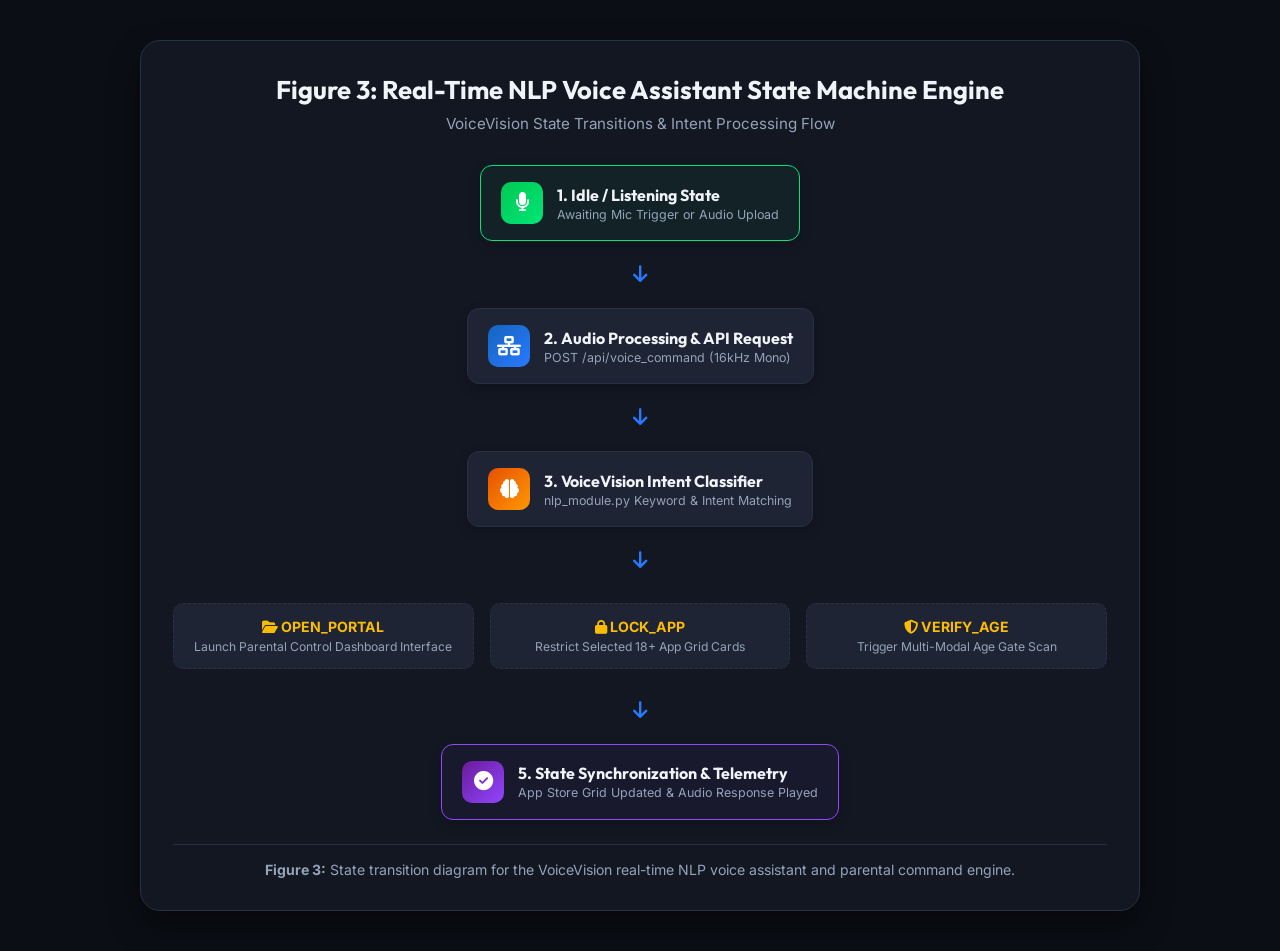
<file: new.html>
<!DOCTYPE html>
<html lang="en">

<head>
    <meta charset="UTF-8">
    <meta name="viewport" content="width=device-width, initial-scale=1.0">
    <title>Figure 3: VoiceVision Real-Time NLP Voice Assistant State Machine Engine</title>
    <link rel="preconnect" href="https://fonts.googleapis.com">
    <link rel="preconnect" href="https://fonts.gstatic.com" crossorigin>
    <link
        href="https://fonts.googleapis.com/css2?family=Inter:wght@400;500;600;700&family=Outfit:wght@600;700&display=swap"
        rel="stylesheet">
    <link rel="stylesheet" href="https://cdnjs.cloudflare.com/ajax/libs/font-awesome/6.4.0/css/all.min.css">
    <style>
        :root {
            --bg-color: #0b0e14;
            --surface-color: #131722;
            --surface-elevated: #1e2433;
            --border-color: #273045;
            --text-primary: #f0f4f9;
            --text-secondary: #94a3b8;
            --primary: #00e676;
            --secondary: #2979ff;
            --accent: #fbbc05;
            --purple: #9146ff;
        }

        * {
            margin: 0;
            padding: 0;
            box-sizing: border-box;
        }

        body {
            background-color: var(--bg-color);
            color: var(--text-primary);
            font-family: 'Inter', sans-serif;
            padding: 40px 20px;
            display: flex;
            justify-content: center;
            align-items: center;
            min-height: 100vh;
        }

        .diagram-container {
            width: 100%;
            max-width: 1000px;
            background-color: var(--surface-color);
            border: 1px solid var(--border-color);
            border-radius: 20px;
            padding: 32px;
            box-shadow: 0 16px 32px rgba(0, 0, 0, 0.4);
        }

        .diagram-header {
            text-align: center;
            margin-bottom: 32px;
        }

        .diagram-header h2 {
            font-family: 'Outfit', sans-serif;
            font-size: 1.6rem;
            color: var(--text-primary);
            margin-bottom: 8px;
        }

        .diagram-header p {
            color: var(--text-secondary);
            font-size: 0.95rem;
        }

        .state-grid {
            display: flex;
            flex-direction: column;
            gap: 24px;
            position: relative;
        }

        .state-row {
            display: flex;
            justify-content: center;
            align-items: center;
            gap: 20px;
            position: relative;
        }

        .state-card {
            background: var(--surface-elevated);
            border: 1px solid var(--border-color);
            border-radius: 12px;
            padding: 16px 20px;
            min-width: 220px;
            display: flex;
            align-items: center;
            gap: 14px;
            box-shadow: 0 4px 12px rgba(0, 0, 0, 0.2);
            transition: all 0.3s ease;
            position: relative;
        }

        .state-card:hover {
            transform: translateY(-2px);
            border-color: var(--secondary);
            box-shadow: 0 8px 20px rgba(41, 121, 255, 0.15);
        }

        .state-card.start-node {
            border-color: var(--primary);
            background: rgba(0, 230, 118, 0.05);
        }

        .state-card.end-node {
            border-color: var(--purple);
            background: rgba(145, 70, 255, 0.05);
        }

        .icon-box {
            width: 42px;
            height: 42px;
            border-radius: 10px;
            display: flex;
            align-items: center;
            justify-content: center;
            font-size: 1.2rem;
            color: white;
            flex-shrink: 0;
        }

        .icon-box.green {
            background: linear-gradient(135deg, #00c853, #00e676);
        }

        .icon-box.blue {
            background: linear-gradient(135deg, #1565c0, #2979ff);
        }

        .icon-box.orange {
            background: linear-gradient(135deg, #e65100, #ff9800);
        }

        .icon-box.purple {
            background: linear-gradient(135deg, #6a1b9a, #9146ff);
        }

        .state-info h4 {
            font-family: 'Outfit', sans-serif;
            font-size: 1rem;
            color: var(--text-primary);
        }

        .state-info p {
            font-size: 0.78rem;
            color: var(--text-secondary);
            margin-top: 2px;
        }

        .arrow-down {
            display: flex;
            justify-content: center;
            color: var(--secondary);
            font-size: 1.2rem;
        }

        .branch-grid {
            display: grid;
            grid-template-columns: repeat(3, 1fr);
            gap: 16px;
            margin: 8px 0;
        }

        .branch-card {
            background: var(--surface-elevated);
            border: 1px dashed var(--border-color);
            border-radius: 10px;
            padding: 14px;
            text-align: center;
        }

        .branch-card h5 {
            color: var(--accent);
            font-size: 0.88rem;
            margin-bottom: 4px;
        }

        .branch-card p {
            color: var(--text-secondary);
            font-size: 0.76rem;
        }

        .caption-box {
            margin-top: 24px;
            padding-top: 16px;
            border-top: 1px solid var(--border-color);
            text-align: center;
            font-size: 0.88rem;
            color: var(--text-secondary);
        }
    </style>
</head>

<body>

    <div class="diagram-container">
        <div class="diagram-header">
            <h2>Figure 3: Real-Time NLP Voice Assistant State Machine Engine</h2>
            <p>VoiceVision State Transitions & Intent Processing Flow</p>
        </div>

        <div class="state-grid">
            <!-- Step 1: Listening / Idle State -->
            <div class="state-row">
                <div class="state-card start-node">
                    <div class="icon-box green"><i class="fa-solid fa-microphone"></i></div>
                    <div class="state-info">
                        <h4>1. Idle / Listening State</h4>
                        <p>Awaiting Mic Trigger or Audio Upload</p>
                    </div>
                </div>
            </div>

            <div class="arrow-down"><i class="fa-solid fa-arrow-down"></i></div>

            <!-- Step 2: Audio Stream & API Transmission -->
            <div class="state-row">
                <div class="state-card">
                    <div class="icon-box blue"><i class="fa-solid fa-network-wired"></i></div>
                    <div class="state-info">
                        <h4>2. Audio Processing & API Request</h4>
                        <p>POST /api/voice_command (16kHz Mono)</p>
                    </div>
                </div>
            </div>

            <div class="arrow-down"><i class="fa-solid fa-arrow-down"></i></div>

            <!-- Step 3: VoiceVision NLP Intent Parsing -->
            <div class="state-row">
                <div class="state-card">
                    <div class="icon-box orange"><i class="fa-solid fa-brain"></i></div>
                    <div class="state-info">
                        <h4>3. VoiceVision Intent Classifier</h4>
                        <p>nlp_module.py Keyword & Intent Matching</p>
                    </div>
                </div>
            </div>

            <div class="arrow-down"><i class="fa-solid fa-arrow-down"></i></div>

            <!-- Step 4: Intent Dispatch Branching -->
            <div class="branch-grid">
                <div class="branch-card">
                    <h5><i class="fa-solid fa-folder-open"></i> OPEN_PORTAL</h5>
                    <p>Launch Parental Control Dashboard Interface</p>
                </div>
                <div class="branch-card">
                    <h5><i class="fa-solid fa-lock"></i> LOCK_APP</h5>
                    <p>Restrict Selected 18+ App Grid Cards</p>
                </div>
                <div class="branch-card">
                    <h5><i class="fa-solid fa-shield-halved"></i> VERIFY_AGE</h5>
                    <p>Trigger Multi-Modal Age Gate Scan</p>
                </div>
            </div>

            <div class="arrow-down"><i class="fa-solid fa-arrow-down"></i></div>

            <!-- Step 5: State Synchronization & UI Feedback -->
            <div class="state-row">
                <div class="state-card end-node">
                    <div class="icon-box purple"><i class="fa-solid fa-circle-check"></i></div>
                    <div class="state-info">
                        <h4>5. State Synchronization & Telemetry</h4>
                        <p>App Store Grid Updated & Audio Response Played</p>
                    </div>
                </div>
            </div>
        </div>

        <div class="caption-box">
            <strong>Figure 3:</strong> State transition diagram for the VoiceVision real-time NLP voice assistant and
            parental command engine.
        </div>
    </div>

</body>

</html>
</file>
